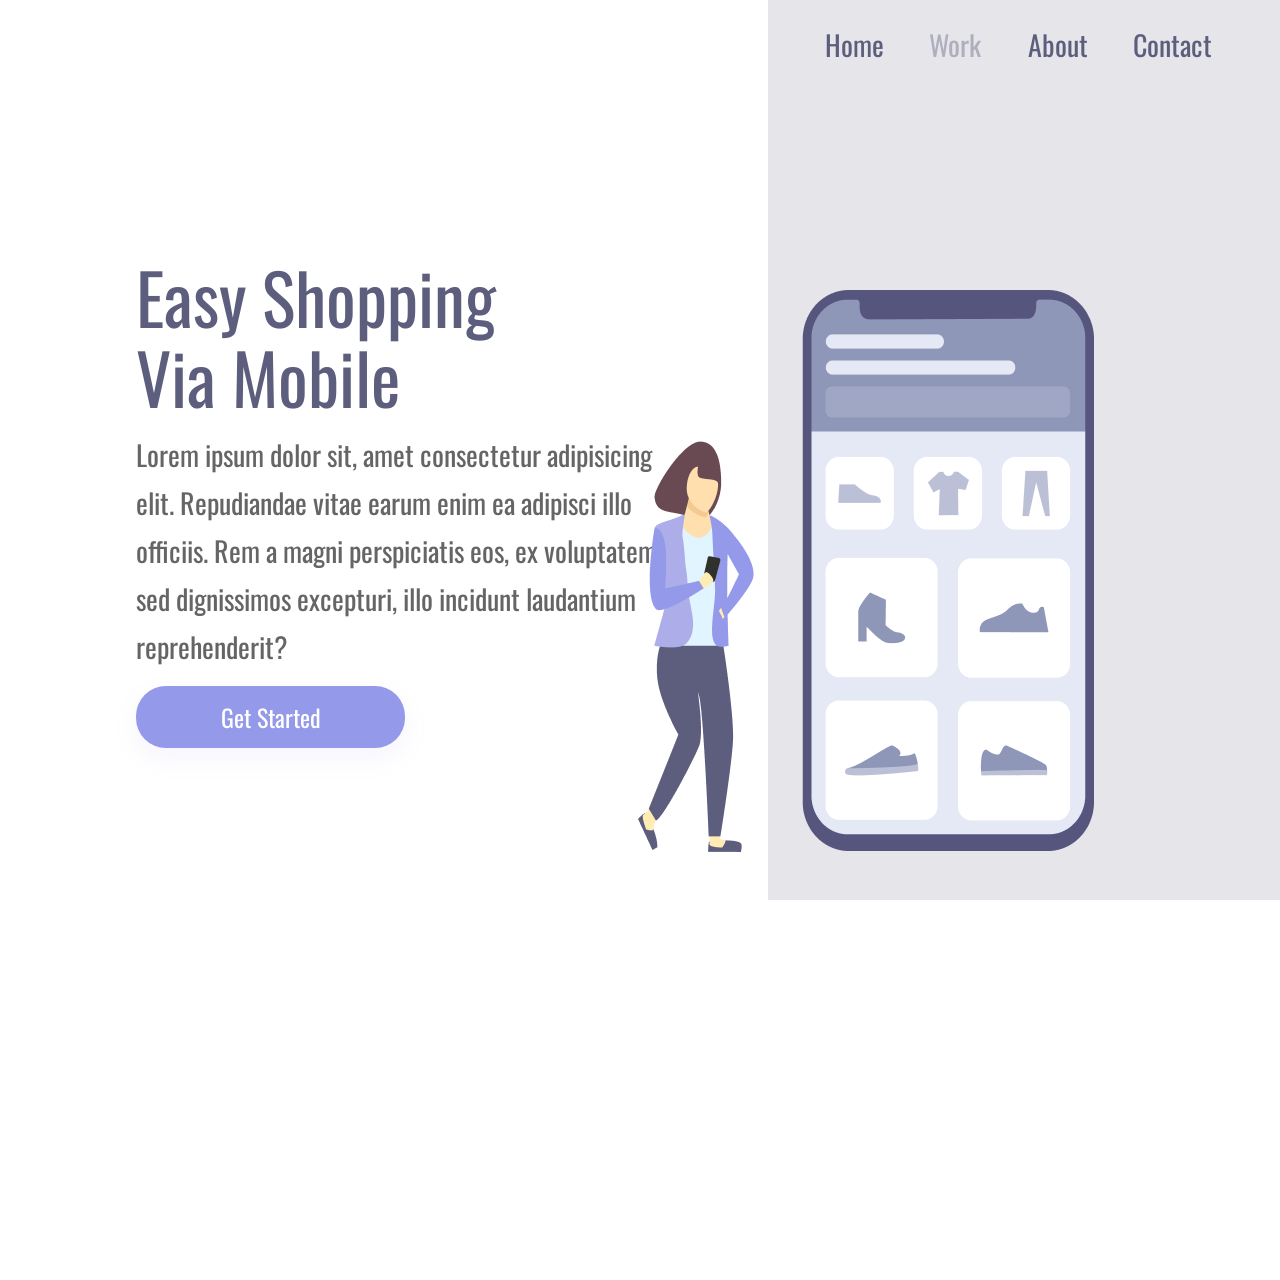
<file: index.html>
<!DOCTYPE html>
<html lang="en">

<head>
    <meta charset="UTF-8">
    <meta http-equiv="X-UA-Compatible" content="IE=edge">
    <meta name="viewport" content="width=device-width, initial-scale=1.0">
    <link rel="preconnect" href="https://fonts.googleapis.com">
<link rel="preconnect" href="https://fonts.gstatic.com" crossorigin>
<link href="https://fonts.googleapis.com/css2?family=Oswald&display=swap" rel="stylesheet">
<link rel="stylesheet" href="././../styles.css">
    <title>shopping girl develop</title>
    

<body>
    <div class="wrapper">
        <section class="container-left">
            <h1>Easy Shopping Via Mobile</h1>
            
            
        <p>
                
    Lorem ipsum dolor sit, amet consectetur adipisicing elit. Repudiandae vitae earum enim ea adipisci illo
    officiis. Rem a magni perspiciatis eos, ex voluptatem sed dignissimos excepturi, illo incidunt
    laudantium
    reprehenderit?
            </p>
            <button>
                Get Started
            </button>

        </section>
        <div class="container-right">
            <header>
                <a>Home</a>
                <a> Work </a>
                <a> About</a>
                <a> Contact</a>
            </header>

            <img src="./imagens/girl shopping.png" alt="girl s">
        </div>
    </div>

</body>

</html>
</file>
<file: styles.css>
* {
    margin: 0;
    padding: 0;
    box-sizing: border-box;
    font-family: 'Oswald', sans-serif;
    font-weight: 400;

}

.wrapper {
    height: 100vh;
    height: 100vw;
}

.container-left {
    display: inline-block;
    width: 60%;
    margin-top: 20%;
    padding-left: 136px;
}

.container-right {
    display: inline-block;
    background-color: rgba(93, 93, 125, 0.16);
    height: 100vh;
    width: 40%;
    position: absolute;
}

img {
    position: relative;
    top: 25%;
    right: 130px;

}

h1 {

    font-size: 70px;
    line-height: 80px;
    color: #5D5D7D;
    width: 368px;
}

p {

    font-size: 28px;
    line-height: 48px;
    opacity: 0.6;
    margin: 15px 0;
    width: 540px;
}

button {
    font-size: 24px;
    line-height: 36px;
    text-align: center;
    border: none;
    border-radius: 30px;

    color: #FFFFFF;
    width: 269px;
    height: 62px;

    background: #9499EA;
    box-shadow: 0px 10px 24px rgba(148, 153, 234, 0.0979959);
    cursor: pointer;

}

button:hover {
    opacity: .8;

}

button:active {
    opacity: .5;
}

a {
    font-size: 28px;
    line-height: 41px;
    color: #5D5D7D;
    margin-right: 41px;
    cursor: pointer;
}

a:nth-child(2) {
    opacity: 0.4;
}

a:hover {
    opacity: 0.4;
}

:active {
    opacity: 0.8;


}

header {
    margin: 24px 0 0 57px;
}

 @media screen and (max-width: 900px) {
    .container-left {
        width: 100%;
        height: 50%;
        padding: 0;
        margin: 0;
        
    }

    .container-right {
        display: block;
        height: auto;
        width: 100%;
        position: static;
        padding: 40px;

    }

    img {
        position: static;
        max-width: 90%;
    }

    header {
        display: none;
    }

    h1 {
        font-size: 36px;
        line-height: 52px;
        width: auto;
        margin: 58px 50px 0 50px;
        text-align: center;

    }

    p {
        margin: 15px 40px;
        width: auto;
        text-align: center;
        font-size: 14px;
        line-height: 24px;

    }

    button {
        margin: 0 auto;
        display: block;

    }
}
</file>
